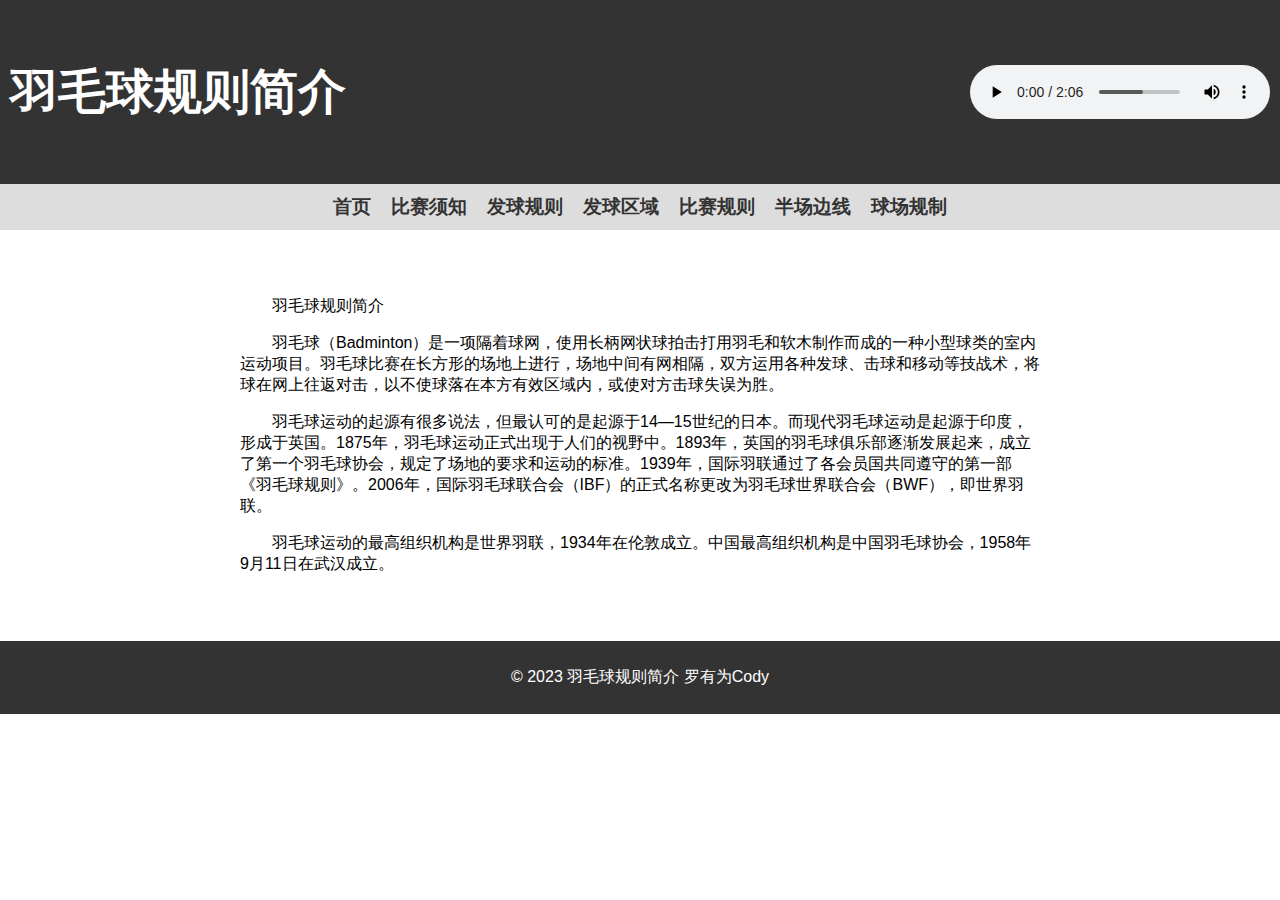
<file: index.html>
<!DOCTYPE html>
<html lang="en">
<head>
    <meta charset="UTF-8">
    <meta http-equiv="X-UA-Compatible" content="IE=edge">
    <meta name="viewport" content="width=device-width, initial-scale=1.0">
    <title>羽毛球规则简介</title>
    <link rel="stylesheet" href="./main.css">
</head>
<body>
    <header>
        <h1>羽毛球规则简介</h1>
        <audio src="./music.mp3" controls title="世界羽联主题曲The Official OSIM BWF World Superseries Anthem" autoplay></audio>
    </header>
    <nav>
        <a href="#">首页</a>
        <a href="./比赛须知.html">比赛须知</a>
        <a href="./发球规则.html">发球规则</a>
        <a href="./发球区域.html">发球区域</a>
        <a href="./比赛规则.html">比赛规则</a>
        <a href="./半场边线.html">半场边线</a>
        <a href="./球场规制.html">球场规制</a>
    </nav>
    <main>
        <p style="text-indent: 2em;">羽毛球规则简介</p>
        <p style="text-indent: 2em;">羽毛球（Badminton）是一项隔着球网，使用长柄网状球拍击打用羽毛和软木制作而成的一种小型球类的室内运动项目。羽毛球比赛在长方形的场地上进行，场地中间有网相隔，双方运用各种发球、击球和移动等技战术，将球在网上往返对击，以不使球落在本方有效区域内，或使对方击球失误为胜。</p>
        <p style="text-indent: 2em;">羽毛球运动的起源有很多说法，但最认可的是起源于14—15世纪的日本。而现代羽毛球运动是起源于印度，形成于英国。1875年，羽毛球运动正式出现于人们的视野中。1893年，英国的羽毛球俱乐部逐渐发展起来，成立了第一个羽毛球协会，规定了场地的要求和运动的标准。1939年，国际羽联通过了各会员国共同遵守的第一部《羽毛球规则》。2006年，国际羽毛球联合会（IBF）的正式名称更改为羽毛球世界联合会（BWF），即世界羽联。</p>
        <p style="text-indent: 2em;">羽毛球运动的最高组织机构是世界羽联，1934年在伦敦成立。中国最高组织机构是中国羽毛球协会，1958年9月11日在武汉成立。</p>
    </main>
    <footer>
        <p>&copy; 2023 羽毛球规则简介 罗有为Cody</p>
    </footer>
</body>
</html>
</file>
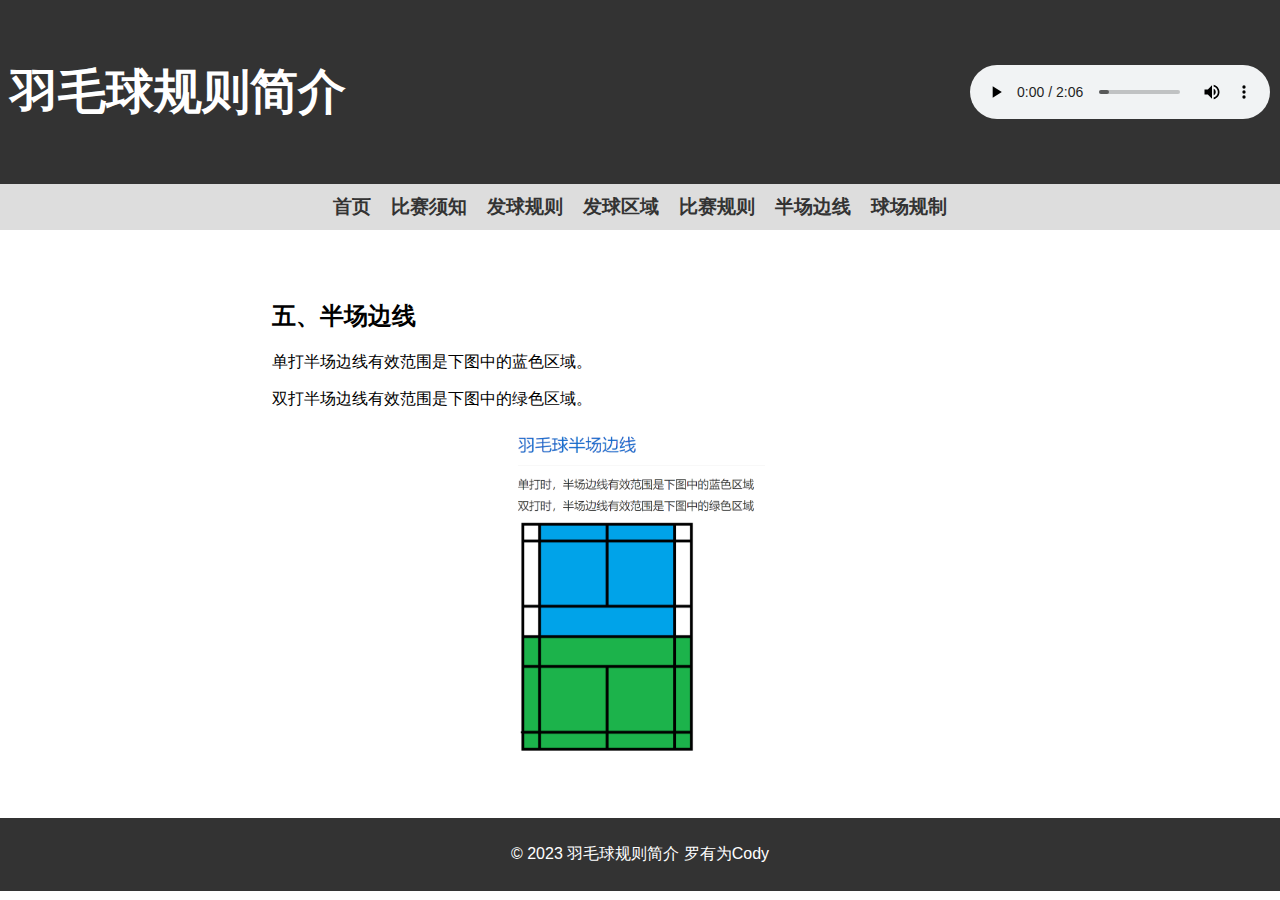
<file: 半场边线.html>
<!DOCTYPE html>
<html lang="en">
<head>
    <meta charset="UTF-8">
    <meta http-equiv="X-UA-Compatible" content="IE=edge">
    <meta name="viewport" content="width=device-width, initial-scale=1.0">
    <title>发球规则</title>
    <link rel="stylesheet" href="./main.css">
</head>
<body>
    <header>
        <h1>羽毛球规则简介</h1>
        <audio src="./music.mp3" controls title="世界羽联主题曲The Official OSIM BWF World Superseries Anthem" autoplay></audio>
    </header>
    <nav>
        <a href="./index.html">首页</a>
        <a href="./比赛须知.html">比赛须知</a>
        <a href="#">发球规则</a>
        <a href="./发球区域.html">发球区域</a>
        <a href="./比赛规则.html">比赛规则</a>
        <a href="./半场边线.html">半场边线</a>
        <a href="./球场规制.html">球场规制</a>
    </nav>
    <main>
        <h2>五、半场边线</h2>
        <p>单打半场边线有效范围是下图中的蓝色区域。</p>
        <p>双打半场边线有效范围是下图中的绿色区域。</p>
        <img src="images/半场边线示意图.png" alt="半场边线示意图" title="半场边线" width="250">
    </main>
    <footer>
        <p>&copy; 2023 羽毛球规则简介 罗有为Cody</p>
    </footer>
</body>
</html>
</file>
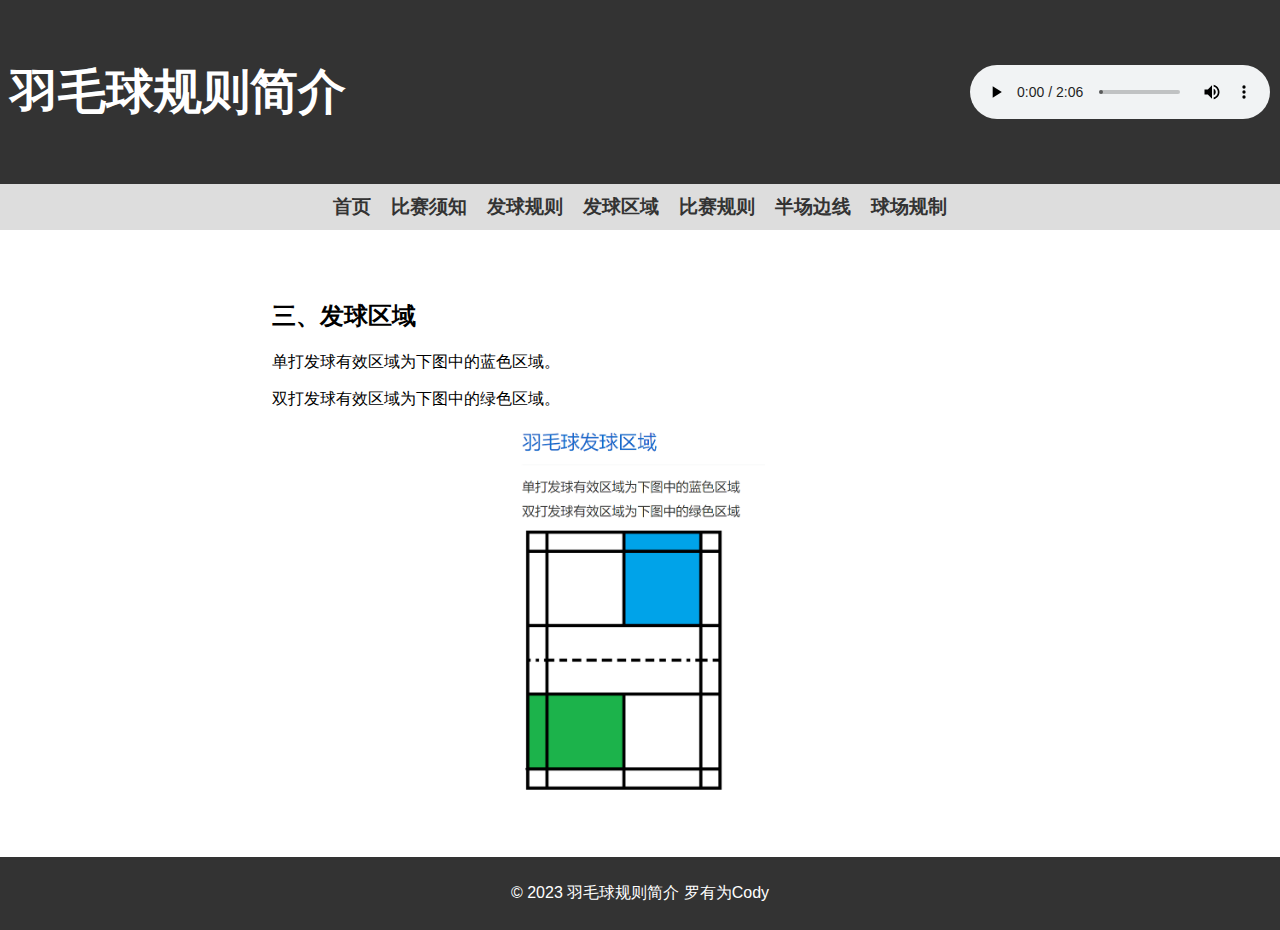
<file: 发球区域.html>
<!DOCTYPE html>
<html lang="en">
<head>
    <meta charset="UTF-8">
    <meta http-equiv="X-UA-Compatible" content="IE=edge">
    <meta name="viewport" content="width=device-width, initial-scale=1.0">
    <title>发球区域</title>
    <link rel="stylesheet" href="./main.css">
</head>
<body>
    <header>
        <h1>羽毛球规则简介</h1>
        <audio src="./music.mp3" controls title="世界羽联主题曲The Official OSIM BWF World Superseries Anthem" autoplay></audio>
    </header>
    <nav>
        <a href="./index.html">首页</a>
        <a href="./比赛须知.html">比赛须知</a>
        <a href="./发球规则.html">发球规则</a>
        <a href="#">发球区域</a>
        <a href="./比赛规则.html">比赛规则</a>
        <a href="./半场边线.html">半场边线</a>
        <a href="./球场规制.html">球场规制</a>
    </nav>
    <main>
        <h2>三、发球区域</h2>
        <p>单打发球有效区域为下图中的蓝色区域。</p>
        <p>双打发球有效区域为下图中的绿色区域。</p>
        <img src="images/发球区域示意图.png" alt="发球区域示意图" title="发球区域" width="250">
    </main>
    <footer>
        <p>&copy; 2023 羽毛球规则简介 罗有为Cody</p>
    </footer>
</body>
</html>
</file>
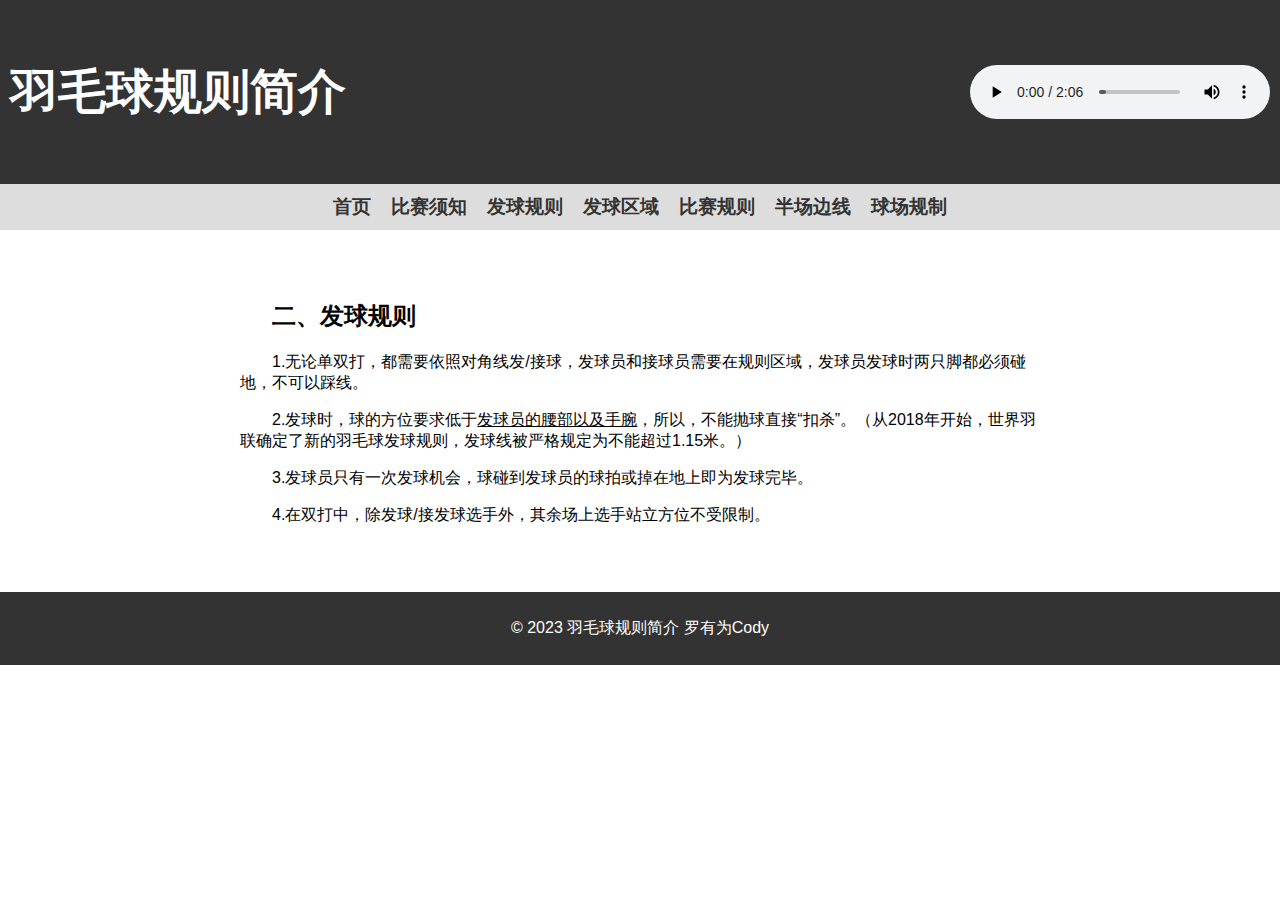
<file: 发球规则.html>
<!DOCTYPE html>
<html lang="en">
<head>
    <meta charset="UTF-8">
    <meta http-equiv="X-UA-Compatible" content="IE=edge">
    <meta name="viewport" content="width=device-width, initial-scale=1.0">
    <title>发球规则</title>
    <link rel="stylesheet" href="./main.css">
</head>
<body>
    <header>
        <h1>羽毛球规则简介</h1>
        <audio src="./music.mp3" controls title="世界羽联主题曲The Official OSIM BWF World Superseries Anthem" autoplay></audio>
    </header>
    <nav>
        <a href="./index.html">首页</a>
        <a href="./比赛须知.html">比赛须知</a>
        <a href="#">发球规则</a>
        <a href="./发球区域.html">发球区域</a>
        <a href="./比赛规则.html">比赛规则</a>
        <a href="./半场边线.html">半场边线</a>
        <a href="./球场规制.html">球场规制</a>
    </nav>
    <main>
        <h2>二、发球规则</h2>
        <p>1.无论单双打，都需要依照对角线发/接球，发球员和接球员需要在规则区域，发球员发球时两只脚都必须碰地，不可以踩线。</p>
        <p>2.发球时，球的方位要求低于<u>发球员的腰部以及手腕</u>，所以，不能抛球直接“扣杀”。（从2018年开始，世界羽联确定了新的羽毛球发球规则，发球线被严格规定为不能超过1.15米。）</p>
        <p>3.发球员只有一次发球机会，球碰到发球员的球拍或掉在地上即为发球完毕。</p>
        <p>4.在双打中，除发球/接发球选手外，其余场上选手站立方位不受限制。</p>
    </main>
    <footer>
        <p>&copy; 2023 羽毛球规则简介 罗有为Cody</p>
    </footer>
</body>
</html>
</file>
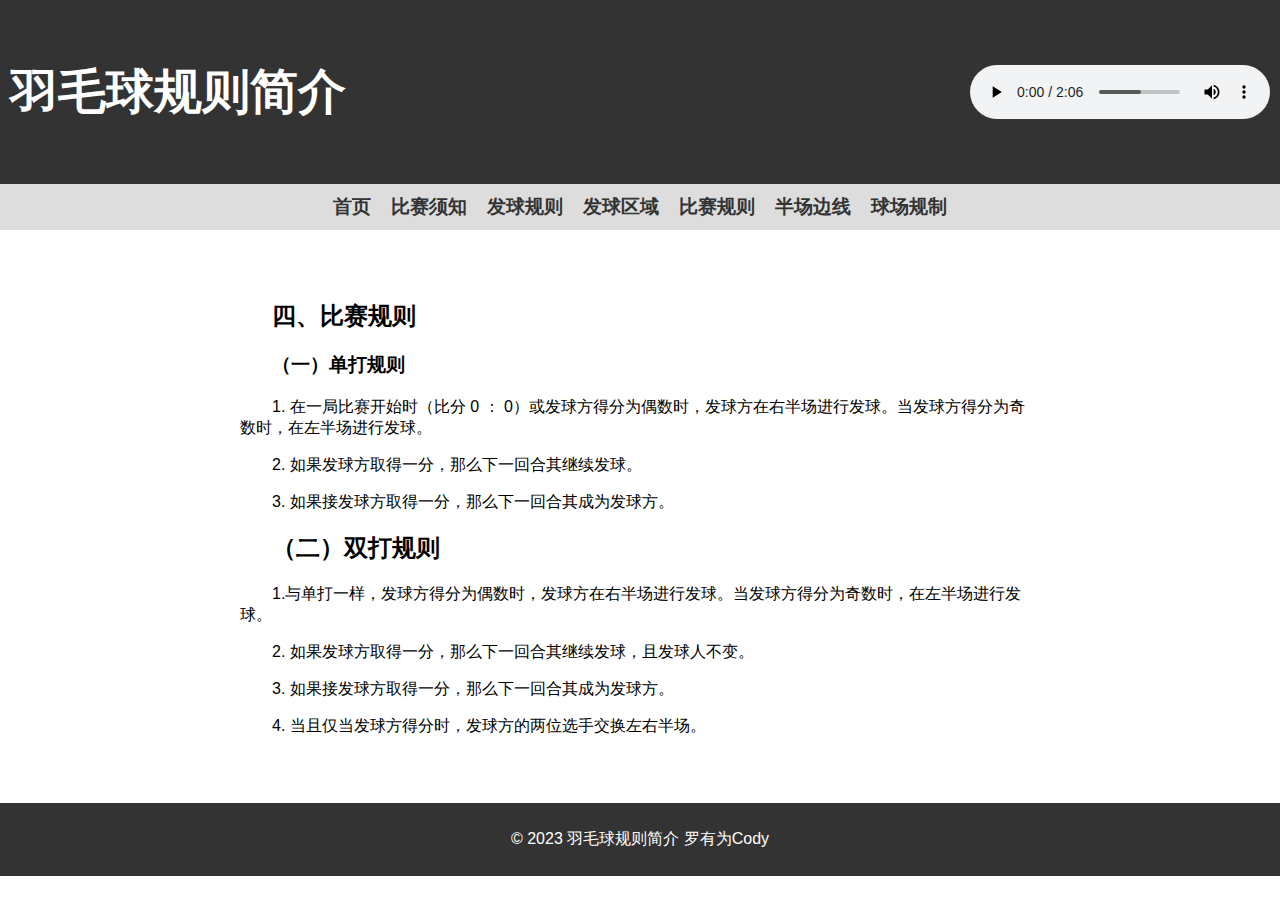
<file: 比赛规则.html>
<!DOCTYPE html>
<html lang="en">
<head>
    <meta charset="UTF-8">
    <meta http-equiv="X-UA-Compatible" content="IE=edge">
    <meta name="viewport" content="width=device-width, initial-scale=1.0">
    <title>比赛规则</title>
    <link rel="stylesheet" href="./main.css">
</head>
<body>
    <header>
        <h1>羽毛球规则简介</h1>
        <audio src="./music.mp3" controls title="世界羽联主题曲The Official OSIM BWF World Superseries Anthem" autoplay></audio>
    </header>
    <nav>
        <a href="./index.html">首页</a>
        <a href="#">比赛须知</a>
        <a href="./发球规则.html">发球规则</a>
        <a href="./发球区域.html">发球区域</a>
        <a href="./比赛规则.html">比赛规则</a>
        <a href="./半场边线.html">半场边线</a>
        <a href="./球场规制.html">球场规制</a>
    </nav>
    <main>
        <h2>四、比赛规则</h2>
        <h3>（一）单打规则</h3>
        <p>1. 在一局比赛开始时（比分 0 ： 0）或发球方得分为偶数时，发球方在右半场进行发球。当发球方得分为奇数时，在左半场进行发球。</p>
        <p>2. 如果发球方取得一分，那么下一回合其继续发球。</p>
        <p>3. 如果接发球方取得一分，那么下一回合其成为发球方。</p>

        <h2>（二）双打规则</h2>
        <p>1.与单打一样，发球方得分为偶数时，发球方在右半场进行发球。当发球方得分为奇数时，在左半场进行发球。</p>
        <p>2. 如果发球方取得一分，那么下一回合其继续发球，且发球人不变。</p>
        <p>3. 如果接发球方取得一分，那么下一回合其成为发球方。</p>
        <p>4. 当且仅当发球方得分时，发球方的两位选手交换左右半场。</p>
    </main>
    <footer>
        <p>&copy; 2023 羽毛球规则简介 罗有为Cody</p>
    </footer>
</body>
</html>
</file>
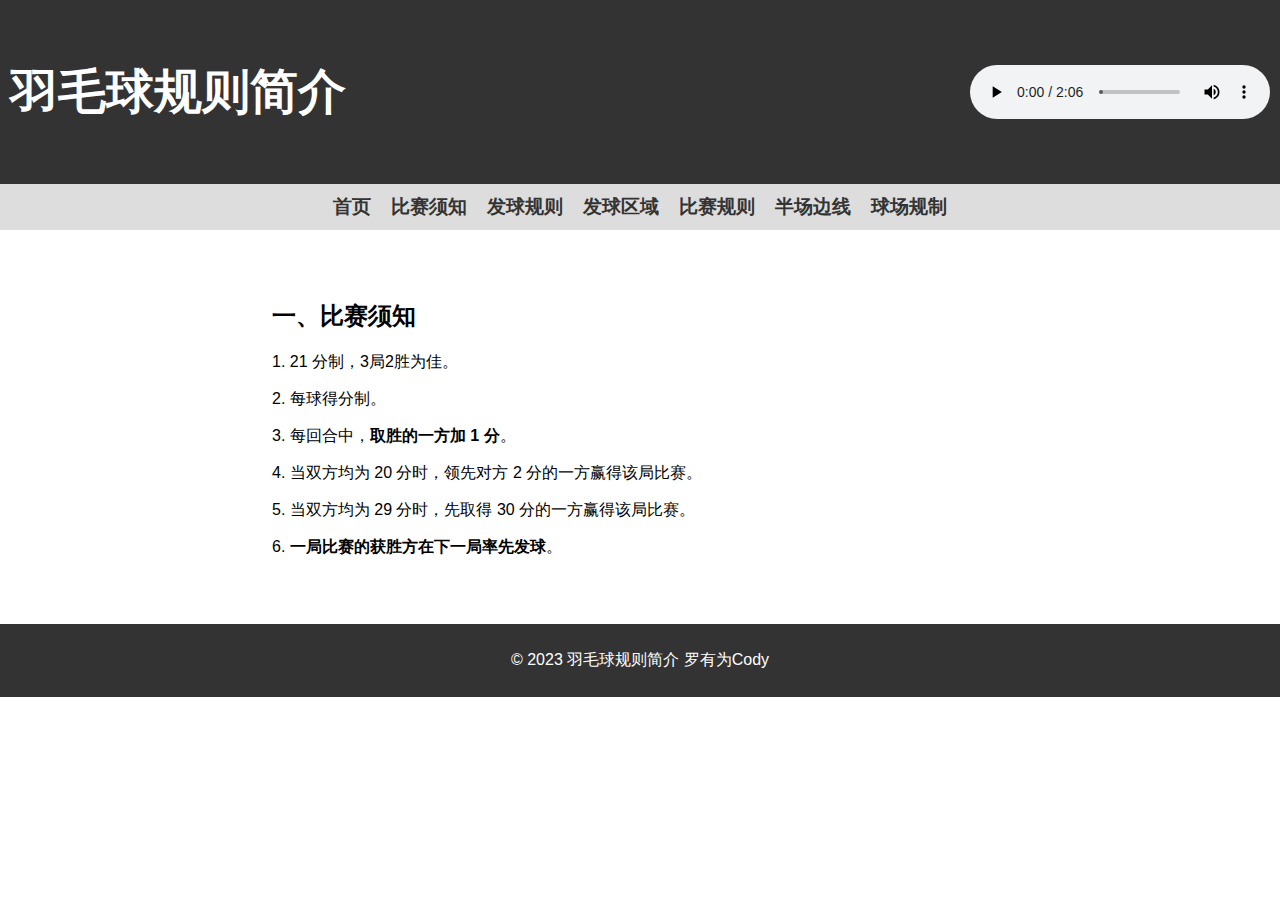
<file: 比赛须知.html>
<!DOCTYPE html>
<html lang="en">
<head>
    <meta charset="UTF-8">
    <meta http-equiv="X-UA-Compatible" content="IE=edge">
    <meta name="viewport" content="width=device-width, initial-scale=1.0">
    <title>比赛须知</title>
    <link rel="stylesheet" href="./main.css">
</head>
<body>
    <header>
        <h1>羽毛球规则简介</h1>
        <audio src="./music.mp3" controls title="世界羽联主题曲The Official OSIM BWF World Superseries Anthem" autoplay></audio>
    </header>
    <nav>
        <a href="./index.html">首页</a>
        <a href="#">比赛须知</a>
        <a href="./发球规则.html">发球规则</a>
        <a href="./发球区域.html">发球区域</a>
        <a href="./比赛规则.html">比赛规则</a>
        <a href="./半场边线.html">半场边线</a>
        <a href="./球场规制.html">球场规制</a>
    </nav>
    <main>
        <h2>一、比赛须知</h2>
        <p>1. 21 分制，3局2胜为佳。</p>
        <p>2. 每球得分制。</p>
        <p>3. 每回合中，<b>取胜的一方加 1 分</b>。</p>
        <p>4. 当双方均为 20 分时，领先对方 2 分的一方赢得该局比赛。</p>
        <p>5. 当双方均为 29 分时，先取得 30 分的一方赢得该局比赛。</p>
        <p>6. <b>一局比赛的获胜方在下一局率先发球</b>。</p>
    </main>
    <footer>
        <p>&copy; 2023 羽毛球规则简介 罗有为Cody</p>
    </footer>
</body>
</html>
</file>
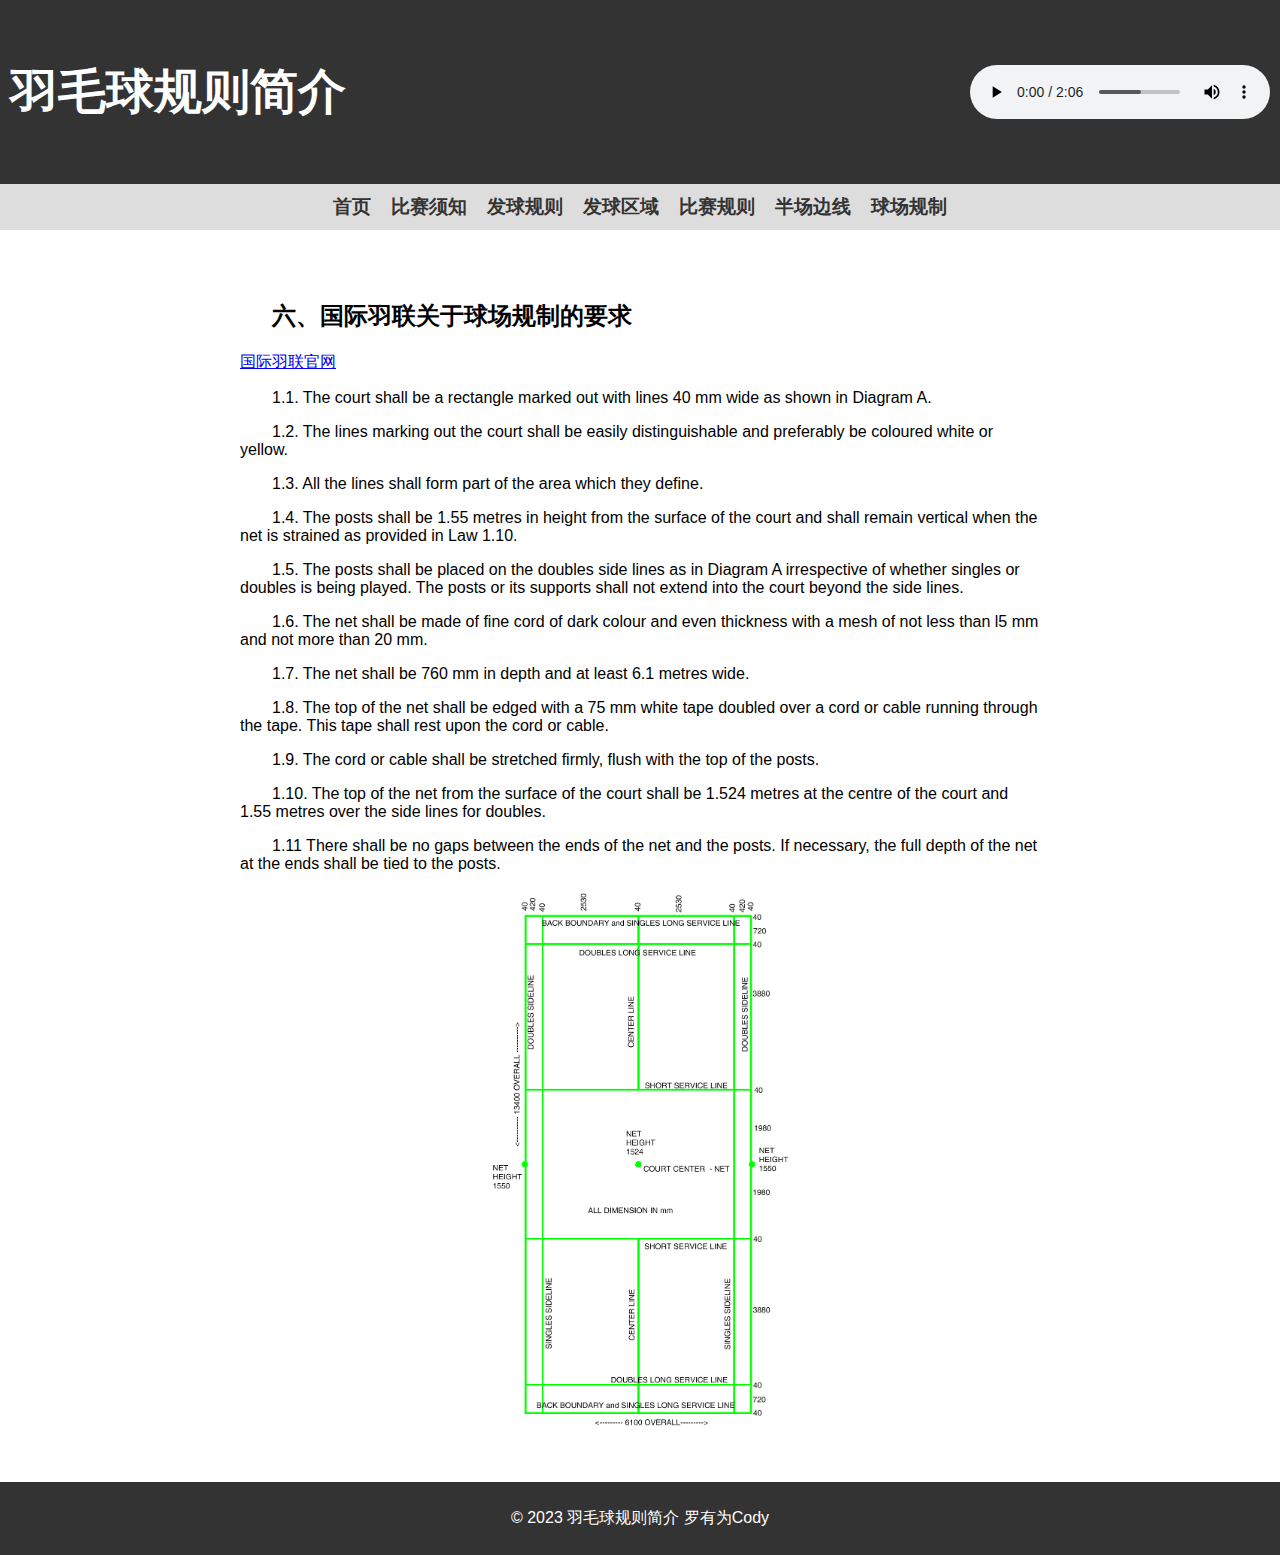
<file: 球场规制.html>
<!DOCTYPE html>
<html lang="en">
<head>
    <meta charset="UTF-8">
    <meta http-equiv="X-UA-Compatible" content="IE=edge">
    <meta name="viewport" content="width=device-width, initial-scale=1.0">
    <title>发球区域</title>
    <link rel="stylesheet" href="./main.css">
</head>
<body>
    <header>
        <h1>羽毛球规则简介</h1>
        <audio src="./music.mp3" controls title="世界羽联主题曲The Official OSIM BWF World Superseries Anthem" autoplay></audio>
    </header>
    <nav>
        <a href="./index.html">首页</a>
        <a href="./比赛须知.html">比赛须知</a>
        <a href="./发球规则.html">发球规则</a>
        <a href="#">发球区域</a>
        <a href="./比赛规则.html">比赛规则</a>
        <a href="./半场边线.html">半场边线</a>
        <a href="./球场规制.html">球场规制</a>
    </nav>
    <main>
        <h2>六、国际羽联关于球场规制的要求</h2>
        <a href="https://bwfbadminton.com/">国际羽联官网</a>
        <p>1.1. The court shall be a rectangle marked out with lines 40 mm wide as shown in Diagram A.</p>
        <p>1.2. The lines marking out the court shall be easily distinguishable and preferably be coloured white or yellow.</p>
        <p>1.3. All the lines shall form part of the area which they define.</p>
        <p>1.4. The posts shall be 1.55 metres in height from the surface of the court and shall remain vertical when the net is strained as provided in Law 1.10.</p>
        <p>1.5. The posts shall be placed on the doubles side lines as in Diagram A irrespective of whether singles or doubles is being played. The posts or its supports shall not extend into the court beyond the side lines.</p>
        <p>1.6. The net shall be made of fine cord of dark colour and even thickness with a mesh of not less than l5 mm and not more than 20 mm.</p>
        <p>1.7. The net shall be 760 mm in depth and at least 6.1 metres wide.</p>
        <p>1.8. The top of the net shall be edged with a 75 mm white tape doubled over a cord or cable running through the tape. This tape shall rest upon the cord or cable.</p>
        <p>1.9. The cord or cable shall be stretched firmly, flush with the top of the posts.</p>
        <p>1.10. The top of the net from the surface of the court shall be 1.524 metres at the centre of the court and 1.55 metres over the side lines for doubles.</p>
        <p>1.11 There shall be no gaps between the ends of the net and the posts. If necessary, the full depth of the net at the ends shall be tied to the posts.</p>
    <img src="images/courtDiagram.png" alt="球场规制示意图" width="300">
    </main>
    <footer>
        <p>&copy; 2023 羽毛球规则简介 罗有为Cody</p>
    </footer>
</body>
</html>
</file>
<file: main.css>
body {
    font-family: Arial, sans-serif;
    margin: 0;
    padding: 0;
}

header {
    background-color: #333;
    color: #fff;
    display: flex;
    justify-content: space-between;
    align-items: center;
    padding: 10px;
}

h1 {
    text-align: center;
    margin: 50px 0;
    font-size: 3rem;
}

nav {
    background-color: #ddd;
    display: flex;
    justify-content: center;
    padding: 10px;
}

nav a {
    color: #333;
    text-decoration: none;
    margin: 0 10px;
    font-size: 1.2rem;
    font-weight: bold;
}

main {
    max-width: 800px;
    margin: 0 auto;
    padding: 50px;
    text-indent:2em;
}

footer {
    background-color: #333;
    color: #fff;
    text-align: center;
    padding: 10px;
}

img {
    display: block;
    margin: auto;
  }
</file>
